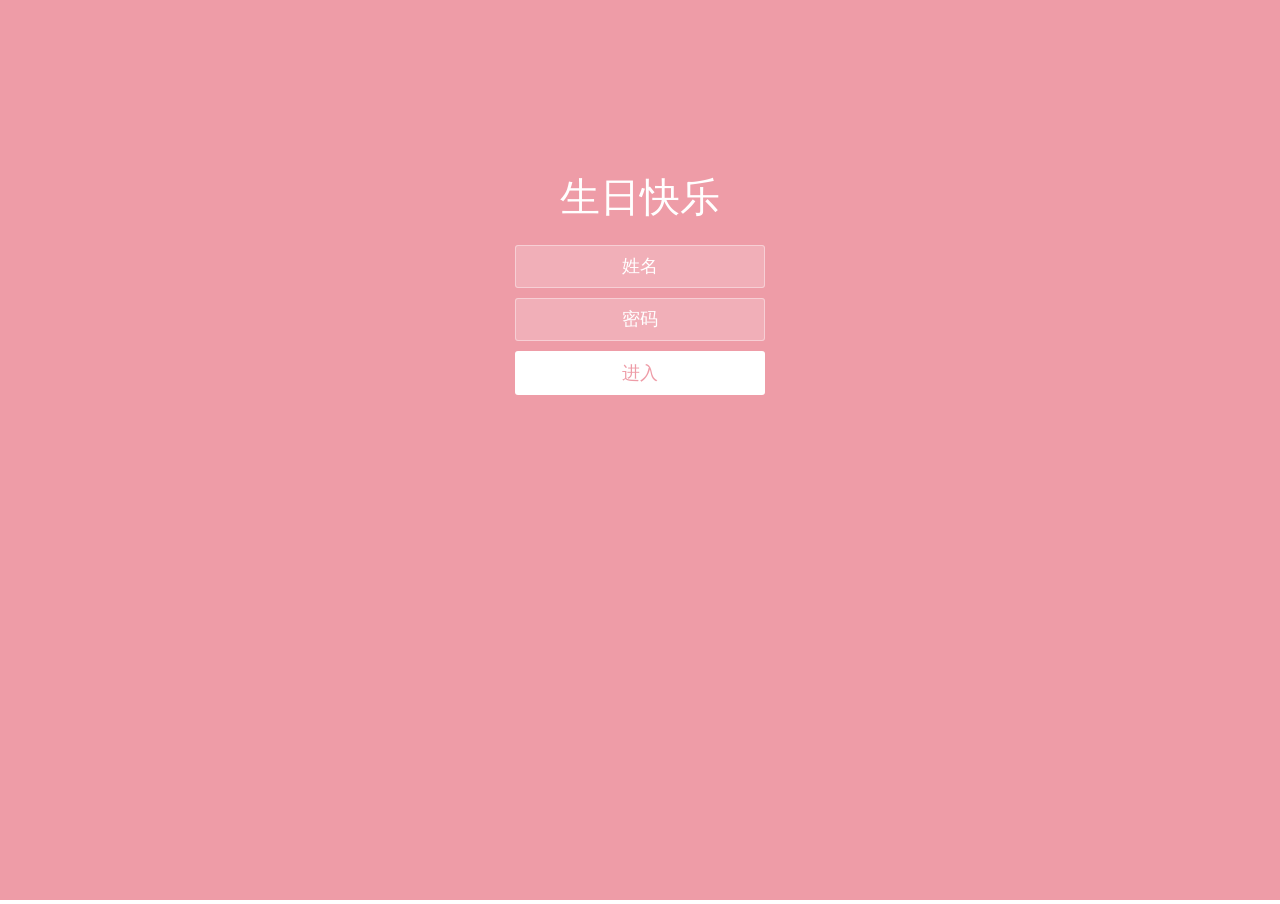
<file: index.html>
<!doctype html>
<html lang="zh">
<head>
<meta charset="UTF-8">
<meta http-equiv="X-UA-Compatible" content="IE=edge,chrome=1">
<meta name="viewport" content="width=device-width, initial-scale=1.0">
<title>Happy Birthday</title>
<link rel="stylesheet" type="text/css" href="css/index.css">
</head>
<body>
    <iframe class="full" src="login.html" id="iframePage" onload="changeFrameHeight()" frameborder="0" scrolling="no" marginwidth="0" marginheight="0"></iframe>
    <script src="js/index.js" type="text/javascript"></script>
</body>
</html>
</file>
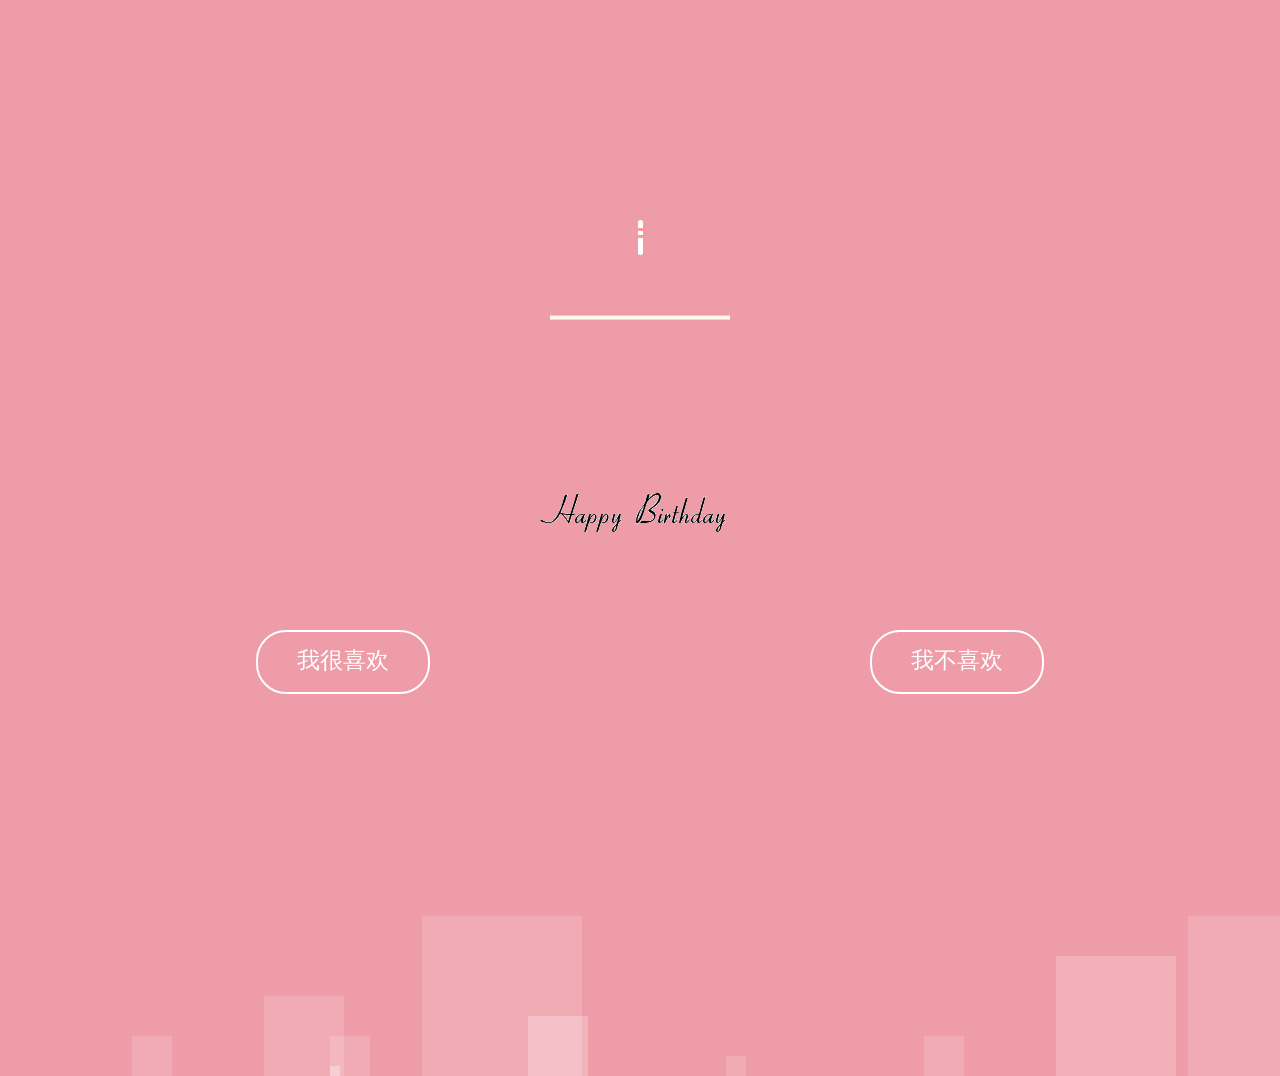
<file: BirthdayCake.html>
<!DOCTYPE html>
<html>

<head>

  <meta charset="UTF-8">

  <title>Happy Birthday</title>
  <link rel="stylesheet" href="css/birthday-cake.css" media="screen" type="text/css" />
  <link rel="stylesheet" href="css/bubbles.css" media="screen" type="text/css" />
</head>

<body>

<div class="cake-area">
      <div class="velas">
        <div class="fuego"></div>
        <div class="fuego"></div>
        <div class="fuego"></div>
        <div class="fuego"></div>
        <div class="fuego"></div>
    </div>
    <svg id="cake" version="1.1" x="0px" y="0px" width="200px" height="500px" viewBox="0 0 200 500" enable-background="new 0 0 200 500" xml:space="preserve">
        <path fill="#a88679" d="M173.667-13.94c-49.298,0-102.782,0-147.334,0c-3.999,0-4-16.002,0-16.002
    		c44.697,0,96.586,0,147.334,0C177.667-29.942,177.668-13.94,173.667-13.94z">
            <animate id="bizcocho_3" attributeName="d" calcMode="spline" keySplines="0 0 1 1; 0 0 1 1" begin="relleno_2.end" dur="0.3s" fill="freeze" values="
                              M173.667-13.94c-49.298,0-102.782,0-147.334,0c-3.999,0-4-16.002,0-16.002
    		c44.697,0,96.586,0,147.334,0C177.667-29.942,177.668-13.94,173.667-13.94z
                              ;
                              M173.667,411.567c-47.995,12.408-102.955,12.561-147.334,0
    		c-3.848-1.089-0.189-16.089,3.661-15.002c44.836,12.66,90.519,12.753,139.427,0.07
    		C173.293,395.631,177.541,410.566,173.667,411.567z
                              ;
                              M173.667,427.569c-49.795,0-101.101,0-147.334,0c-3.999,0-4-16.002,0-16.002
    		c46.385,0,97.539,0,147.334,0C177.668,411.567,177.667,427.569,173.667,427.569z
                              " />
        </path>
        <path fill="#8b6a60" d="M100-178.521c1.858,0,3.364,1.506,3.364,3.363c0,0,0,33.17,0,44.227
    		c0,19.144,0,57.431,0,76.574c0,10.152,0,40.607,0,40.607c0,1.858-1.506,3.364-3.364,3.364l0,0c-1.858,0-3.364-1.506-3.364-3.364c0,0,0-30.455,0-40.607c0-19.144,0-57.432,0-76.575c0-11.057,0-44.226,0-44.226C96.636-177.015,98.142-178.521,100-178.521
    		L100-178.521z">
            <animate id="relleno_2" attributeName="d" calcMode="spline" keySplines="0 0 1 1; 0 0 1 1; 0 0 0.58 1" begin="bizcocho_2.end" dur="0.5s" fill="freeze" values="
                              M100-178.521c1.858,0,3.364,1.506,3.364,3.363c0,0,0,33.17,0,44.227
    		c0,19.144,0,57.431,0,76.574c0,10.152,0,40.607,0,40.607c0,1.858-1.506,3.364-3.364,3.364l0,0c-1.858,0-3.364-1.506-3.364-3.364c0,0,0-30.455,0-40.607c0-19.144,0-57.432,0-76.575c0-11.057,0-44.226,0-44.226C96.636-177.015,98.142-178.521,100-178.521
    		L100-178.521z
                              ;
                              M100,267.257c1.858,0,3.364,1.506,3.364,3.363c0,0,0,33.17,0,44.227
    		c0,19.143,0,57.43,0,76.574c0,10.151,0,40.606,0,40.606c0,1.858-1.506,3.364-3.364,3.364l0,0c-1.858,0-3.364-1.506-3.364-3.364
    		c0,0,0-30.455,0-40.606c0-19.145,0-57.432,0-76.576c0-11.057,0-44.225,0-44.225C96.636,268.763,98.142,267.257,100,267.257
    		L100,267.257z
                              ;
                              M93.928,405.433c-0.655,6.444-0.102,9.067,2.957,11.798c0,0,8.083,5.571,16.828,3.503
    		c18.629-4.406,43.813,6.194,50.792,7.791c14.75,3.375,9.162,6.867,9.162,6.867c-2.412,2.258-58.328,0-73.667,0l0,0
    		c-1.858,0-69.995,2.133-73.667,0c0,0-3.337-2.439,6.172-5.992c11.375-4.25,52.875,8.822,47.139-9.442
    		c-6.333-20.167,5.226-21.514,5.226-21.514c3.435-0.915,12.78-6.663,10.923-0.546L93.928,405.433z
                              ;
                              M102.242,427.569c5.348,0,14.079,0,17.462,0c0,0,17.026,0,27.504,0
    		c19.143,0,20.39-3.797,26.459,0c3,1.877,0,7.823,0,7.823c-2.412,2.258-58.328,0-73.667,0l0,0c-1.858,0-67.187,0-73.667,0
    		c0,0-4.125-4.983,0-7.823c5.201-3.58,16.085,0,23.725,0c8.841,0,20.762,0,20.762,0c3.686,0,8.597,0,19.511,0H102.242z
                              " />
        </path>
        <path fill="#a88679" d="M173.667-15.929c-46.512,0-105.486,0-147.334,0c-3.999,0-4-16.002,0-16.002
    		c43.566,0,97.96,0,147.334,0C177.667-31.931,177.666-15.929,173.667-15.929z">
            <animate id="bizcocho_2" attributeName="d" calcMode="spline" keySplines="0 0 1 1; 0 0 1 1; 0.25 0 0.58 1" begin="relleno_1.end" dur="0.5s" fill="freeze" values="
                              M173.667-15.929c-46.512,0-105.486,0-147.334,0c-3.999,0-4-16.002,0-16.002
    		c43.566,0,97.96,0,147.334,0C177.667-31.931,177.666-15.929,173.667-15.929z
                              ;
                              M173.434,445.393c-47.269,8.001-105.245,8.001-147.334,0c-3.929-0.747-0.692-16.543,3.243-15.824
    		c43.828,8.001,92.165,8.001,140.739,0C174.029,428.918,177.377,444.726,173.434,445.393z
                              ;
                              M173.667,449.514c-47.576-5.454-102.799-5.744-147.333,0c-3.966,0.512-3.938-15.297,0-16.002
    		c43.683-7.823,97.646-8.026,147.333,0C177.616,434.15,177.642,449.969,173.667,449.514z
                              ;
                              M173.667,451.394c-49.298,0-102.782,0-147.334,0c-3.999,0-4-16.002,0-16.002
    		c44.697,0,96.586,0,147.334,0C177.667,435.392,177.668,451.394,173.667,451.394z
                              " />
        </path>
        <path fill="#8b6a60" d="M101.368-73.685c0,12.164,0,15.18,0,28.519c0,22.702,0-13.661,0,8.304c0,14.48,0,18.233,0,30.512
    		c0,1.753-2.958,1.847-2.958,0c0-12.68,0-16.277,0-30.401c0-21.983,0,11.66,0-8.305c0-13.027,0-15.992,0-28.628
    		C98.411-75.883,101.368-75.592,101.368-73.685z">
            <animate id="relleno_1" attributeName="d" calcMode="spline" keySplines="0 0 1 1; 0 0 1 1; 0 0 0.6 1" begin="bizcocho_1.end" dur="0.5s" fill="freeze" values="
                              M101.368-73.685c0,12.164,0,15.18,0,28.519c0,22.702,0-13.661,0,8.304c0,14.48,0,18.233,0,30.512
    		c0,1.753-2.958,1.847-2.958,0c0-12.68,0-16.277,0-30.401c0-21.983,0,11.66,0-8.305c0-13.027,0-15.992,0-28.628
    		C98.411-75.883,101.368-75.592,101.368-73.685z
                              ;
                              M101.368,350.885c0,12.164,0,65.18,0,78.518c0,22.703,0-33.66,0-11.695c0,14.48,0,28.232,0,40.512
    		c0,1.753-2.958,1.847-2.958,0c0-12.68,0-26.277,0-40.402c0-21.982,0,31.66,0,11.695c0-13.027,0-65.992,0-78.627
    		C98.411,348.686,101.368,348.977,101.368,350.885z
                              ;
                              M128.38,447.567c37.626,6.312,39.303,13.658,26.833,12.833c-22.653-1.499-13.636-0.831-23.302-0.831
    		c-14.48,0-17.884,0-30.163,0c-2.087,0-2.068,0-3.915,0c-13.333,0-8.963,0-23.088,0c-11.668,0-14.062,5.995-27.532,1.164
    		c-12.629-4.529,38.667-3.167,46.833-17.333C100.077,432.94,105.546,443.736,128.38,447.567z
                              ;
                              M173.667,451.394c2.875,0,2.997,9.257,0,9.131c-22.662-0.956-32.09-0.956-41.756-0.956
    		c-14.48,0-17.884,0-30.163,0c-2.087,0-2.068,0-3.915,0c-13.333,0-8.963,0-23.088,0c-11.668,0-34.99-0.294-48.412,1.831
    		c-4.109,0.65-3.01-10.006,0-10.006C37.129,451.394,149.379,451.394,173.667,451.394z
                              " />
        </path>
        <path fill="#a88679" d="M173.667,21.571c-33.174,0-111.467,0-147.334,0c-4,0-4-16.002,0-16.002c39.836,0,105.982,0,147.334,0
    		C177.668,5.569,177.667,21.571,173.667,21.571z">
            <animate id="bizcocho_1" attributeName="d" calcMode="spline" keySplines="0 0 1 1; 0 0 1 1; 0 0 1 1; 0.25 0 1 1; 0 0 1 1; 0.25 0 0.6 1" begin="2s" dur="0.8s" fill="freeze" values="
                              M173.667,21.571c-33.174,0-111.467,0-147.334,0c-4,0-4-16.002,0-16.002c39.836,0,105.982,0,147.334,0
    		C177.668,5.569,177.667,21.571,173.667,21.571z
                              ;
                              M173.667,459.569c-33.197,16.002-110.782,16.002-147.334,0c-3.664-1.604,1.614-15.617,5.337-14.153
    		c40.702,16.002,94.289,16.104,136.505,0.103C171.917,444.1,177.271,457.832,173.667,459.569z
                              ;
                              M171.817,475.571c-39.361-3.001-105.438-2.571-143.556,0c-3.991,0.27-7.377-14.736-3.387-15.014
    		c41.553-2.888,104.421-3.121,150.51-0.233C179.378,460.574,175.806,475.875,171.817,475.571z
                              ;
                              M171.817,459.564c-38.8-12.188-104.504-13.762-143.556,0c-3.772,1.329-7.961-12.604-4.178-13.905
    		c40.864-14.064,105.114-15.52,151.918-0.973C179.822,445.874,175.634,460.762,171.817,459.564z
                              ;
                              M173.667,475.571c-46.376-5.005-105.924-4.003-147.334,0c-3.981,0.385-3.479-15.421,0.479-16.002
    		c43.087-6.327,97.705-7.083,146.855,0.438C177.621,460.613,177.644,476,173.667,475.571z
                              ;
                              M173.667,474.117c-46.376,1.866-105.638,2.01-147.334,0c-3.995-0.192-3.52-16.144,0.479-16.002
    		c43.794,1.55,96.341,1.541,145.723,0C176.532,457.99,177.663,473.956,173.667,474.117z
                              ;
                              M173.667,475.571c-46.512,0-105.486,0-147.334,0c-3.999,0-4-16.002,0-16.002c43.566,0,97.96,0,147.334,0
    		C177.667,459.569,177.666,475.571,173.667,475.571z
                              " />
        </path>
        <path fill="#fefae9" d="M104.812,113.216c0,3.119-2.164,5.67-4.812,5.67c-2.646,0-4.812-2.551-4.812-5.67c0-5.594,0-16.782,0-22.375
    	c0-5.143,0-15.427,0-20.568c0-7.333,0-21.998,0-29.33c0-5.523,0-16.569,0-22.092c0-3.295,0-9.885,0-13.181
    	C95.188,2.551,97.353,0,100,0c2.648,0,4.812,2.551,4.812,5.669c0,3.248,0,9.743,0,12.991c0,5.428,0,16.284,0,21.711
    	c0,7.618,0,22.854,0,30.472c0,4.952,0,14.854,0,19.807C104.812,96.292,104.812,107.576,104.812,113.216z">
            <animate id="crema" attributeName="d" calcMode="spline" keySplines="0 0 1 1; 0 0 1 1; 0 0 1 1; 0.25 0 1 1; 0 0 1 1; 0 0 0.58 1" begin="bizcocho_3.end" dur="2s" fill="freeze" values="
                              M104.812,113.216c0,3.119-2.164,5.67-4.812,5.67c-2.646,0-4.812-2.551-4.812-5.67c0-5.594,0-16.782,0-22.375
    	c0-5.143,0-15.427,0-20.568c0-7.333,0-21.998,0-29.33c0-5.523,0-16.569,0-22.092c0-3.295,0-9.885,0-13.181
    	C95.188,2.551,97.353,0,100,0c2.648,0,4.812,2.551,4.812,5.669c0,3.248,0,9.743,0,12.991c0,5.428,0,16.284,0,21.711
    	c0,7.618,0,22.854,0,30.472c0,4.952,0,14.854,0,19.807C104.812,96.292,104.812,107.576,104.812,113.216z
                              ;
                              M104.812,405.897c0,3.119-2.164,5.67-4.812,5.67c-2.646,0-4.812-2.551-4.812-5.67c0-5.594,0-16.782,0-22.376
    	c0-5.143,0-15.426,0-20.568c0-7.332,0-21.997,0-29.33c0-5.522,0-16.568,0-22.092c0-3.295,0-9.885,0-13.181
    	c0-3.118,2.165-5.669,4.812-5.669c2.648,0,4.812,2.551,4.812,5.669c0,3.247,0,9.743,0,12.991c0,5.428,0,16.283,0,21.711
    	c0,7.618,0,22.854,0,30.473c0,4.951,0,14.854,0,19.807C104.812,388.972,104.812,400.256,104.812,405.897z
                              ;
                              M111.873,411.567c-3.119,0-9.226,0-11.874,0c-2.646,0-7.748,0-10.867,0c-7.086,0-12.698,0-18.292,0
    	c-6.592,0-12.871,7.371-19.166,3.008c-10.043-6.961-7.776-10.169,2.991-17.745c12.61-8.873,27.713,1.994,25.919-7.531
    	c-2.589-13.742,11.008-14.513,11.365-17.789c0.441-4.051,4.235-11.107,8.051-8.175c3.113,2.393,1.007,8.008,0,13.159
    	c-1.871,9.569,8.058,2.113,9.494,14.155c2.592,21.732,21.184-0.675,29.309,7.976c5.216,5.553,18.413,5.552,15.426,12.942
    	c-3.131,7.745-15.825-4.369-23.8,2.903C126.261,418.271,118.301,411.567,111.873,411.567z
                              ;
                              M111.873,411.567c-3.119,0-9.226,0-11.874,0c-2.646,0-9.734,4.069-12.853,4.069
    	c-7.086,0-10.712-4.069-16.306-4.069c-6.592,0-12.12,6.013-19.166,3.008c-7.053-3.008-7.458,2.026-18.659,1.165
    	c-6.832-0.525-7.522-3.034-7.533-6.265c-0.037-10.336,22.073-2.452,36.613-2.628c10.234-0.124,19.856-1.439,37.905-2.102
    	c16.642-0.61,32.699,1.552,46.009,1.927c12.438,0.351,29.663-8.99,31.532,3.315c0.773,5.093-5.605,3.342-11.211,9.579
    	c-5.093,5.667-7.59-4.605-12.965-3.832c-8.269,1.189-14.962-8.537-22.937-1.265C126.261,418.271,118.301,411.567,111.873,411.567z
                              ;
                              M110.946,413.652c-2.904-1.137-8.405-2.748-12.446-0.97c-6.099,2.685-7.273,10.358-13.253,8.242
    	c-7.843-2.775-8.953-5.008-14.546-5.01c-24.653-0.011-4.849,26.507-18.264,26.507c-12.377,0,5.791-33.537-19.422-26.682
    	c-7.703,2.095-9.806-0.942-9.817-4.173c-0.037-10.336,24.357-4.544,38.897-4.72c10.234-0.124,19.856-1.439,37.905-2.102
    	c16.642-0.61,32.699,1.552,46.009,1.927c12.438,0.351,28.973-8.865,31.532,3.315c1.449,6.896,0.318,15.624-3.874,15.624
    	c-7.619,0-1.788-15.192-19.243-7.111c-7.581,3.51-15.963-9.738-26.669,1.066C120.644,426.744,118.381,416.561,110.946,413.652z
                              ;
                              M111.547,413.9c-2.969-0.956-8.775-0.949-13.167-0.5c-14.667,1.5-8.325,16.508-14.667,16.666
    	c-6.667,0.166-0.167-13.5-13.013-14.151c-30.471-1.545-5.572,46.651-18.987,46.651c-12.377,0,10.333-50.166-18.667-44.5
    	c-7.835,1.531-9.537-1.417-9.548-4.647c-0.037-10.336,23.675-5.177,38.215-5.353c10.234-0.124,20.618-1.671,38.667-2.333
    	c16.642-0.61,32.023,1.458,45.333,1.833c12.438,0.351,33.819-8.431,33.199,4.001c-0.532,10.666,0.414,26.166-5.245,25.833
    	c-7.606-0.447-2.954-31.5-19.243-18.899c-7.985,6.177-17.658-5.969-27.377,5.732C118.88,434.066,121.38,417.067,111.547,413.9z
                              ;
                              M111.547,415.233c-6.667-0.834-9.667,4.667-13.833,3.333c-19.649-6.291-8.158,22.176-14.5,22.334
    	c-6.667,0.166,2.833-18-13.333-22.167c-29.544-7.615-9.667,43.833-20.167,43.833c-10.333,0,8.004-55.006-16.833-39
    	c-7.5,4.833-9.508-3.78-9.299-7.004c0.799-12.329,23.592-7.153,38.132-7.329c10.234-0.124,20.238-1.505,38.287-2.167
    	c16.642-0.61,32.903,1.125,46.213,1.5c12.438,0.351,35.058-5.579,31.863,6.451c-5.532,20.833,1.25,28.216-4.409,27.883
    	c-7.606-0.447-6.058-37.895-20.62-23.333c-10.167,10.166-15.972-0.747-25,12C119.547,443.568,121.798,416.515,111.547,415.233z
                              " />
        </path>
        <rect class="come" x="10" y="475.571" fill="#fefae9" width="180" height="4" />
    </svg>
</div>
<div class="happy">
	<img src="img/HappyBirthday.png">
</div>
<div class="button-style1">
	<a href="Memories.html" class="lk1">
		<div class="link1">
			<div class="bt1">
				我很喜欢
			</div>
		</div>
	</a>
</div>
<div class="button-style2">
	<a class="lk2">
		<div class="link2">
			<div class="bt1">
				我不喜欢
			</div>
		</div>
	</a>
</div>
<!-- <audio src="music/2.mp3"  autoplay="autoplay" loop="loop"></audio> -->
<ul class="bg-bubbles">
      <li></li>
      <li></li>
      <li></li>
      <li></li>
      <li></li>
      <li></li>
      <li></li>
      <li></li>
      <li></li>
      <li></li>
    </ul>
  <script src='../js/jquery.js'></script>
  <!-- <script src="js/auto-play.js"></script> -->
  <!-- <script src="js/birthday-cake.js"></script> -->
  <audio src="music/2.mp3" autoplay="autoplay" loop="loop"/>
</body>

</html>
</file>
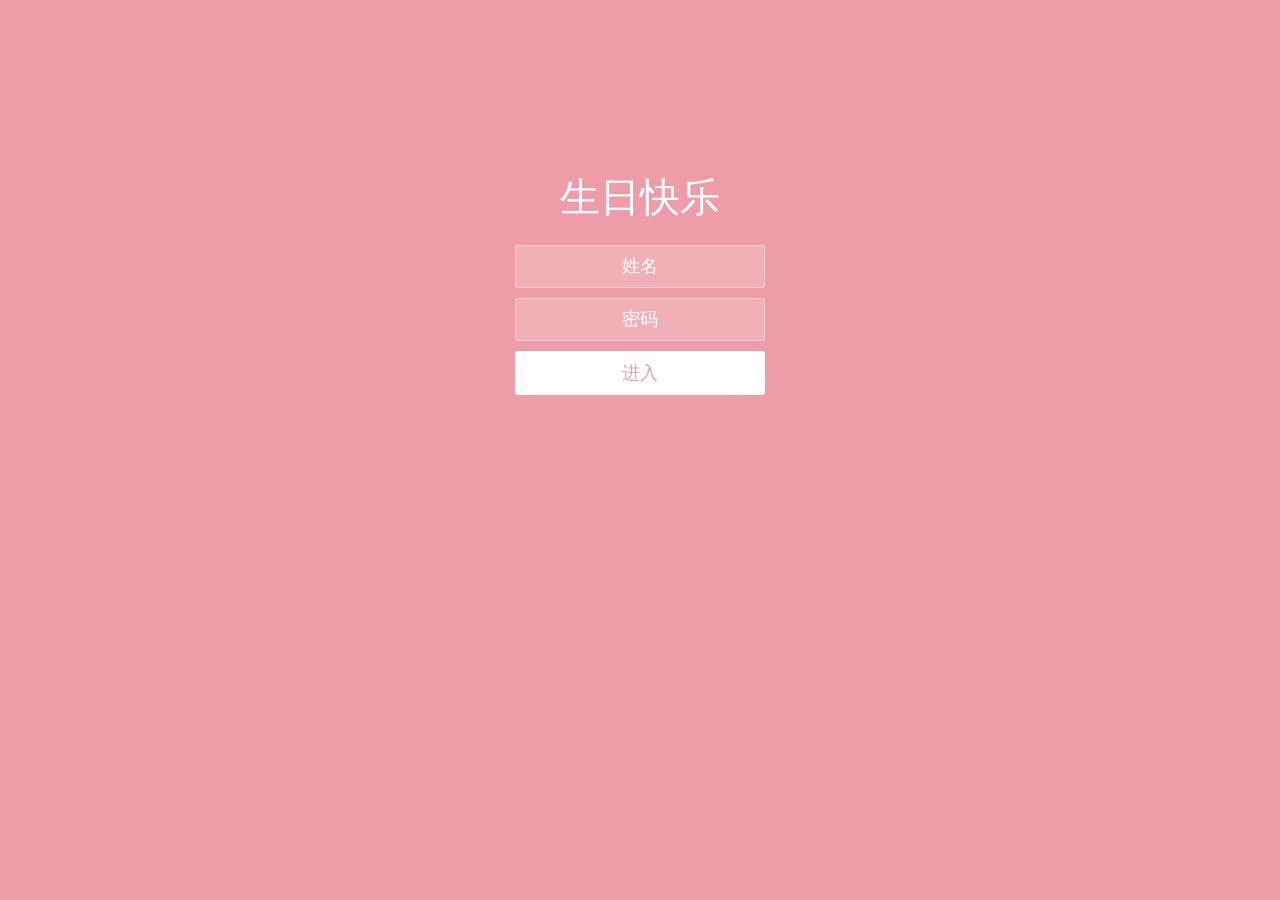
<file: login.html>
<!doctype html>
<html lang="zh">
<head>
<meta charset="UTF-8">
<meta http-equiv="X-UA-Compatible" content="IE=edge,chrome=1">
<meta name="viewport" content="width=device-width, initial-scale=1.0">
<title>Happy Birthday</title>
<link rel="stylesheet" type="text/css" href="css/login.css" type="text/css" />
<link rel="stylesheet" href="css/bubbles.css" type="text/css" />
</head>
<body>
<div class="htmleaf-container">
	<div class="wrapper">
		<div class="container">
			<h1>生日快乐</h1>
			<form class="form">
				<input id="userName" name="userName" type="text" placeholder="姓名">
				<input id="pwd" name="pwd" type="password" placeholder="密码">
				<button type="submit" id="login-button">进入</button>
			</form>
		</div>
		<ul class="bg-bubbles">
			<li></li>
			<li></li>
			<li></li>
			<li></li>
			<li></li>
			<li></li>
			<li></li>
			<li></li>
			<li></li>
			<li></li>
		</ul>
	</div>
</div>

<script src="js/jquery-2.1.1.min.js" type="text/javascript"></script>
<script src="js/login.js" type="text/javascript"></script>
</body>
</html>
</file>
<file: css/index.css>
body {
  margin: 0;
  padding: 0;
  overflow-y: hidden;
}

.full {
  width: 100%;
}
</file>
<file: css/birthday-cake.css>
body {
	width: 100%;
	height: 100%;
	margin: 0;
	overflow:hidden;
	background: #ee9ca7;
  background: -webkit-linear-gradient(top left, #ee9ca7 0%, #ee9ca7 100%);
  background: linear-gradient(to bottom right, #ee9ca7 0%, #ee9ca7 100%);
}


#cake {
  display: block;
  position: relative;
  margin: -10em auto 0 auto;
}

/* ============================================== Candle
*/

.velas {
  background: #ffffff;
  border-radius: 10px;
  position: absolute;
  top: 228px;
  left: 50%;
	margin-left: -2.5px;
	margin-top: -8.33333333px;
  width: 5px;
  height: 35px;
  -webkit-transform: translateY(-300px);
  -ms-transform: translateY(-300px);
  transform: translateY(-300px);
  -webkit-backface-visibility: hidden;
  -ms-backface-visibility: hidden;
  backface-visibility: hidden;
  -webkit-animation: in 500ms 6s ease-out forwards;
  animation: in 500ms 6s ease-out forwards;
}

.velas:after,
.velas:before {
  background: rgba(255, 0, 0, 0.4);
  content: "";
  position: absolute;
  width: 100%;
  height: 2.22222222px;
}

.velas:after {
  top: 25%;
  left: 0;
}

.velas:before {
  top: 45%;
  left: 0;
}

/* ============================================== Fire
*/
.fuego {
  border-radius: 100%;
  position: absolute;
  top: -20px;
  left: 70%;
  margin-left: -2.2px;
  width: 6.66666667px;
  height: 18px;
}

.fuego:nth-child(1) {
  -webkit-animation: fuego 2s 6.5s infinite;
  animation: fuego 2s 6.5s infinite;
}

.fuego:nth-child(2) {
  -webkit-animation: fuego 1.5s 6.5s infinite;
  animation: fuego 1.5s 6.5s infinite;
}

.fuego:nth-child(3) {
  -webkit-animation: fuego 1s 6.5s infinite;
  animation: fuego 1s 6.5s infinite;
}

.fuego:nth-child(4) {
  -webkit-animation: fuego 0.5s 6.5s infinite;
  animation: fuego 0.5s 6.5s infinite;
}

.fuego:nth-child(5) {
  -webkit-animation: fuego 0.2s 6.5s infinite;
  animation: fuego 0.2s 6.5s infinite;
}

/* ============================================== Animation Fire
*/
@-webkit-keyframes fuego {
  0%, 100% {
    background: rgba(254, 248, 97, 0.5);
    -webkit-box-shadow: 0 0 40px 10px rgba(248, 233, 209, 0.2);
    box-shadow: 0 0 40px 10px rgba(248, 233, 209, 0.2);
    -webkit-transform: translateY(0) scale(1);
    transform: translateY(0) scale(1);
  }

  50% {
    background: rgba(255, 50, 0, 0.1);
    -webkit-box-shadow: 0 0 40px 20px rgba(248, 233, 209, 0.2);
    box-shadow: 0 0 40px 20px rgba(248, 233, 209, 0.2);
    -webkit-transform: translateY(-20px) scale(0);
    transform: translateY(-20px) scale(0);
  }
}
@keyframes fuego {
  0%, 100% {
    background: rgba(254, 248, 97, 0.5);
    -webkit-box-shadow: 0 0 40px 10px rgba(248, 233, 209, 0.2);
    box-shadow: 0 0 40px 10px rgba(248, 233, 209, 0.2);
    -webkit-transform: translateY(0) scale(1);
    transform: translateY(0) scale(1);
  }

  50% {
    background: rgba(255, 50, 0, 0.1);
    -webkit-box-shadow: 0 0 40px 20px rgba(248, 233, 209, 0.2);
    box-shadow: 0 0 40px 20px rgba(248, 233, 209, 0.2);
    -webkit-transform: translateY(-20px) scale(0);
    transform: translateY(-20px) scale(0);
  }
}
@-webkit-keyframes in {
  to {
    -webkit-transform: translateY(0);
    transform: translateY(0);
  }
}
@keyframes in {
  to {
    -webkit-transform: translateY(0);
    transform: translateY(0);
  }
}

.come {
	animation-delay:0.4s;
	animation:coming 2s;
	opacity:1;
}
@keyframes coming{
	from{
		opacity:0;
	}
	to {
		opacity:1;
	}
}
@-webkit-keyframes coming{
	from{
		opacity:0;
	}
	to {
		opacity:1;
	}
}


.happy {
	position:absolute;
	left:50%;
	top:49%;
	margin-left: -119px;
	opacity: 1;
	animation: happybirthdays 10s;
	animation-delay: 0s;
}
@keyframes happybirthdays {
	0% {
		position:absolute;
		top:45%;
		opacity: 0;
	}
	70% {
		position:absolute;
		top:45%;
		opacity: 0;
	}
	100% {
		position:absolute;
		top:49%;
		opacity: 1;
	}
}
@-webkit-keyframes happybirthdays {
	0% {
		position:absolute;
		top:45%;
		opacity: 0;
	}
	70% {
		position:absolute;
		top:45%;
		opacity: 0;
	}
	100% {
		position:absolute;
		top:49%;
		opacity: 1;
	}
}

.cake-area{
	width: 100%;
	display: block;
}

.button-style1 ,.button-style2{
	position:absolute;
	top:70%;
	opacity:1;
	z-index:100;
}
.button-style1 {
	position:absolute;
	left:20%;
	animation:btn1 15s;
}
.button-style2 {
	position:absolute;
	left:68%;
	animation:btn2 15s;
}
@keyframes btn1 {
	0% {
		opacity:0;
		left:43.5%;
	}
	70% {
		opacity:0;
		left:43.5%;
	}
	100% {
		opacity:1;
		left:20%;
	}
}
@-webkit-keyframes btn1 {
	0% {
		opacity:0;
		left:43.5%;
	}
	70% {
		opacity:0;
		left:43.5%;
	}
	100% {
		opacity:1;
		left:20%;
	}
}
@keyframes btn2 {
	0% {
		opacity:0;
		left:43.5%;
	}
	70% {
		opacity:0;
		left:43.5%;
	}
	100% {
		opacity:1;
		left:68%;
	}
}
@-webkit-keyframes btn2 {
	0% {
		opacity:0;
		left:43.5%;
	}
	70% {
		opacity:0;
		left:43.5%;
	}
	100% {
		opacity:1;
		left:68%;
	}
}
.lk1,.lk2 {
	text-decoration:none;
	font-family: Microsoft YaHei;
	color:#fff;
	transition:all 0.5s;
}
.link1,.link2 {
	width:170px;
	height:60px;
	border:2px solid #fff;
	-webkit-border:1px solid #fff;
	border-radius:30px;
	font-size: 23px;
	text-align:center;
	background: #ee9ca7;
	transition:all 0.8s;
}
.link2 {
	cursor:not-allowed;
}
.bt1,.bt2 {
	position:relative;
	top:22%;
	vertical-align:middle;
}

a.lk1:hover {
	color:#ee9ca7;
	transition:all 0.5s;
}
.link1:hover {
	background-color:#fff;
	background-color:rgba(255,255,255,0,2);
	border:2px solid #BBB;
	transition:all 0.8s;
}
a.lk2:hover {
	color:#ee9ca7;
	transition:all 0.5s;
}
.link2:hover {
	background-color:#fff;
	background-color:rgba(255,255,255,0,2);
	border:2px solid #BBB;
	transition:all 0.8s;
}
</file>
<file: css/bubbles.css>
.bg-bubbles {
  position: absolute;
  top: 0;
  left: 0;
  width: 100%;
  height: 100%;
  z-index: 1;
}
.bg-bubbles li {
  position: absolute;
  list-style: none;
  display: block;
  width: 40px;
  height: 40px;
  background-color: rgba(255, 255, 255, 0.15);
  bottom: -160px;
  -webkit-animation: square 30s infinite;
  animation: square 30s infinite;
  -webkit-transition-timing-function: linear;
  transition-timing-function: linear;
}
.bg-bubbles li:nth-child(1) {
  left: 10%;
}
.bg-bubbles li:nth-child(2) {
  left: 20%;
  width: 80px;
  height: 80px;
  -webkit-animation-delay: 2s;
          animation-delay: 2s;
  -webkit-animation-duration: 17s;
          animation-duration: 17s;
}
.bg-bubbles li:nth-child(3) {
  left: 25%;
  -webkit-animation-delay: 4s;
          animation-delay: 4s;
}
.bg-bubbles li:nth-child(4) {
  left: 40%;
  width: 60px;
  height: 60px;
  -webkit-animation-duration: 22s;
          animation-duration: 22s;
  background-color: rgba(255, 255, 255, 0.25);
}
.bg-bubbles li:nth-child(5) {
  left: 70%;
}
.bg-bubbles li:nth-child(6) {
  left: 80%;
  width: 120px;
  height: 120px;
  -webkit-animation-delay: 3s;
          animation-delay: 3s;
  background-color: rgba(255, 255, 255, 0.2);
}
.bg-bubbles li:nth-child(7) {
  left: 32%;
  width: 160px;
  height: 160px;
  -webkit-animation-delay: 7s;
          animation-delay: 7s;
}
.bg-bubbles li:nth-child(8) {
  left: 55%;
  width: 20px;
  height: 20px;
  -webkit-animation-delay: 15s;
          animation-delay: 15s;
  -webkit-animation-duration: 40s;
          animation-duration: 40s;
}
.bg-bubbles li:nth-child(9) {
  left: 25%;
  width: 10px;
  height: 10px;
  -webkit-animation-delay: 2s;
          animation-delay: 2s;
  -webkit-animation-duration: 40s;
          animation-duration: 40s;
  background-color: rgba(255, 255, 255, 0.3);
}
.bg-bubbles li:nth-child(10) {
  left: 90%;
  width: 160px;
  height: 160px;
  -webkit-animation-delay: 11s;
          animation-delay: 11s;
}
@-webkit-keyframes square {
  0% {
    -webkit-transform: translateY(0);
            transform: translateY(0);
  }
  100% {
    -webkit-transform: translateY(-900px) rotate(600deg);
            transform: translateY(-900px) rotate(600deg);
  }
}
@keyframes square {
  0% {
    -webkit-transform: translateY(0);
            transform: translateY(0);
  }
  100% {
    -webkit-transform: translateY(-900px) rotate(600deg);
            transform: translateY(-900px) rotate(600deg);
  }
}
</file>
<file: css/login.css>
* {
  box-sizing: border-box;
  margin: 0;
  padding: 0;
  font-weight: 300;
}
body {
  font-family:"Microsoft YaHei";
  color: white;
  font-weight: 300;
}
body ::-webkit-input-placeholder {
  /* WebKit browsers */
  font-family:"Microsoft YaHei";
  color: white;
  font-weight: 300;
}
body :-moz-placeholder {
  /* Mozilla Firefox 4 to 18 */
  font-family:"Microsoft YaHei";
  color: white;
  opacity: 1;
  font-weight: 300;
}
body ::-moz-placeholder {
  /* Mozilla Firefox 19+ */
  font-family:"Microsoft YaHei";
  color: white;
  opacity: 1;
  font-weight: 300;
}
body :-ms-input-placeholder {
  /* Internet Explorer 10+ */
  font-family:"Microsoft YaHei";
  color: white;
  font-weight: 300;
}
.wrapper {
  background: #ee9ca7;
  background: -webkit-linear-gradient(top left, #ee9ca7 0%, #ee9ca7 100%);
  background: linear-gradient(to bottom right, #ee9ca7 0%, #ee9ca7 100%);
  background-color:rgba(255,255,255,0.9);
  position: absolute;
  top:0;
  left: 0;
  width: 100%;
  height: 100%;
  overflow: hidden;

}

.wrapper.form-success .container h1 {
  -webkit-transform: translateY(85px);
      -ms-transform: translateY(85px);
          transform: translateY(85px);
}
.container {
  max-width: 600px;
  margin: 0 auto;
  margin-top: 7%;
  padding: 80px 0;
  height: 400px;
  text-align: center;
}
.container h1 {
  font-size: 40px;
  -webkit-transition-duration: 1s;
          transition-duration: 1s;
  -webkit-transition-timing-function: ease-in-put;
          transition-timing-function: ease-in-put;
  font-weight: 200;
}
form {
  padding: 20px 0;
  position: relative;
  z-index: 2;
}
form input {
  -webkit-appearance: none;
     -moz-appearance: none;
          appearance: none;
  outline: 0;
  border: 1px solid rgba(255, 255, 255, 0.4);
  background-color: rgba(255, 255, 255, 0.2);
  width: 250px;
  border-radius: 3px;
  padding: 10px 15px;
  margin: 0 auto 10px auto;
  display: block;
  text-align: center;
  font-family: "Microsoft YaHei";
  font-size: 18px;
  color: white;
  -webkit-transition-duration: 0.25s;
          transition-duration: 0.25s;
  font-weight: 300;
}
form input:hover {
  background-color: rgba(255, 255, 255, 0.4);
}
form input:focus {
  background-color: white;
  width: 300px;
  color: #ee9ca7;
}
form button {
  -webkit-appearance: none;
     -moz-appearance: none;
          appearance: none;
  outline: 0;
  background-color: white;
  font-family: "Microsoft YaHei";
  border: 0;
  padding: 10px 15px;
  color: #ee9ca7;
  border-radius: 3px;
  width: 250px;
  cursor: pointer;
  font-size: 18px;
  -webkit-transition-duration: 0.25s;
          transition-duration: 0.25s;
}
form button:hover {
  background-color: #f5f7f9;
}
</file>
